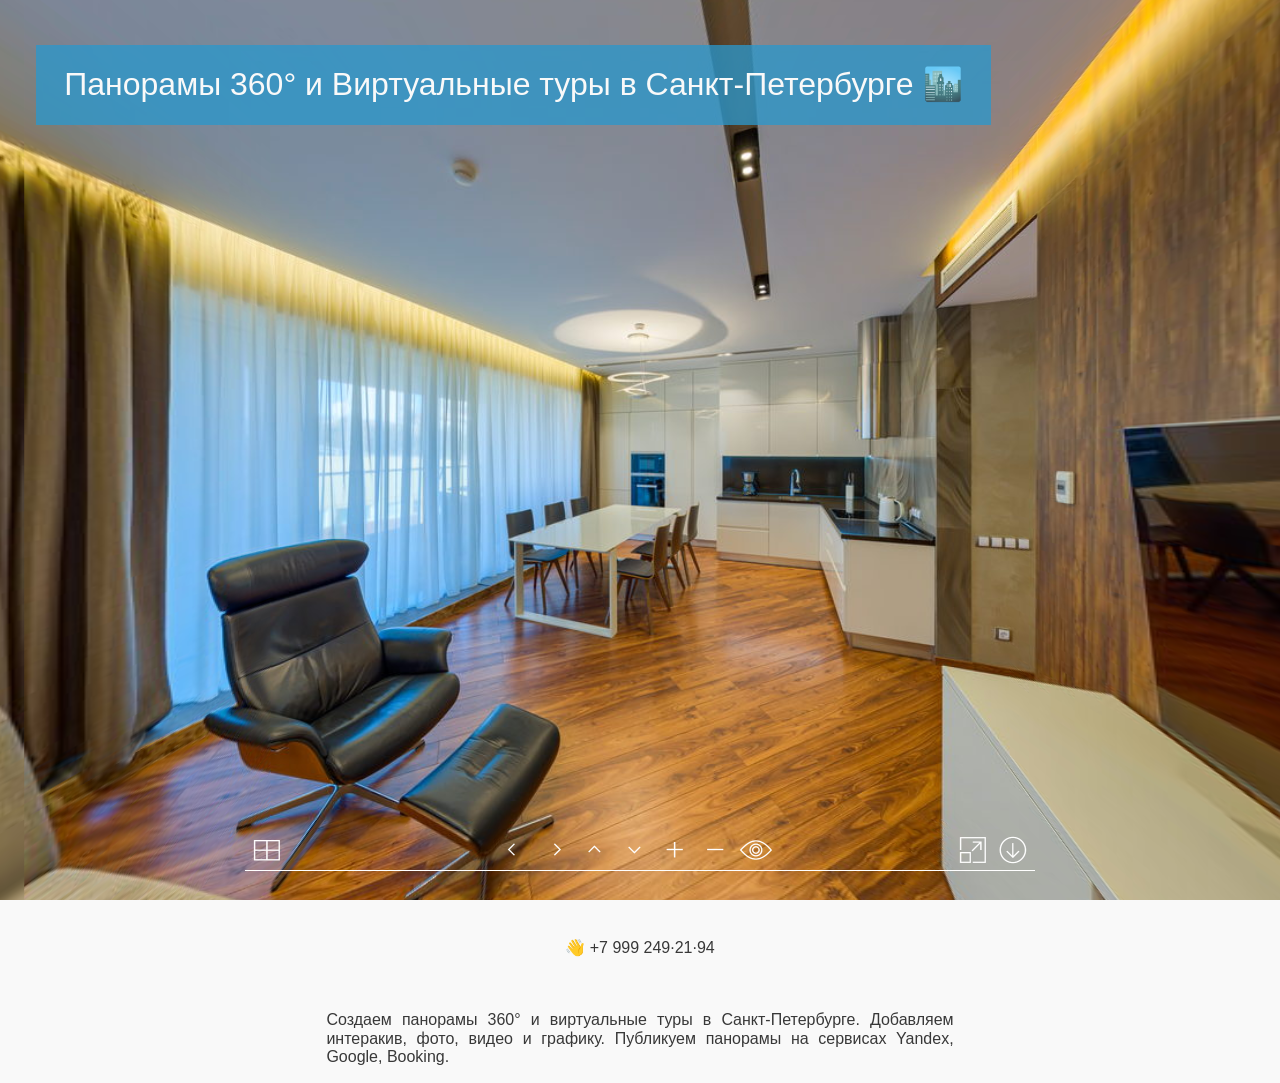
<file: index.html>
﻿<!DOCTYPE html>
<html>
<head>
	<title>Панорамы 360&#176; и Виртуальные туры в Санкт-Петербурге</title>
	<meta name="viewport" content="width=device-width, initial-scale=1.0, minimum-scale=1.0, maximum-scale=1.0, viewport-fit=cover" />
	<meta name="apple-mobile-web-app-capable" content="yes" />
	<meta name="apple-mobile-web-app-status-bar-style" content="black" />
	<meta name="mobile-web-app-capable" content="yes" />
	<meta http-equiv="Content-Type" content="text/html;charset=utf-8" />
	<meta http-equiv="x-ua-compatible" content="IE=edge" />

	<link rel="icon" type="image/svg+xml" sizes="any" href="favicon/icon.svg">
	<link rel="icon" type="image/png" sizes="512x512" href="android-chrome-512x512.png">
	<link rel="icon" type="image/png" sizes="192x192" href="favicon/android-chrome-192x192.png">
	<link rel="icon" type="image/png" sizes="180x180" href="favicon/apple-touch-icon.png">
	
	<link rel="stylesheet" href="css/normalize.css">
	<link rel="stylesheet" href="css/style.css">
	
	<!-- Yandex.Metrika counter -->
	<script type="text/javascript" >
	(function(m,e,t,r,i,k,a){m[i]=m[i]||function(){(m[i].a=m[i].a||[]).push(arguments)};
		m[i].l=1*new Date();k=e.createElement(t),a=e.getElementsByTagName(t)[0],k.async=1,k.src=r,a.parentNode.insertBefore(k,a)})
	(window, document, "script", "https://mc.yandex.ru/metrika/tag.js", "ym");

	ym(75306943, "init", {
		clickmap:true,
		trackLinks:true,
		accurateTrackBounce:true,
		webvisor:true
	});
	</script>
	<noscript><div><img src="https://mc.yandex.ru/watch/75306943" style="position:absolute; left:-9999px;" alt="" /></div></noscript>
	<!-- /Yandex.Metrika counter -->
</head>
<body>

	<script src="/360/vtour/tour.js"></script>
	<div id="pano">
		<noscript><table style="width:100%;height:90%;"><tr style="vertical-align:middle;"><td><div style="text-align:center;">ERROR:<br/><br/>Javascript not activated<br/><br/></div></td></tr></table></noscript>
		<script>
		embedpano({swf:"/360/vtour/tour.swf", xml:"/360/vtour/tour.xml", target:"pano", html5:"auto", mobilescale:1.0, passQueryParameters:true});
		</script>
	</div>
	<div class="on_pano">
		<h1>Панорамы 360&#176; и Виртуальные туры в Санкт&#8209;Петербурге 🏙️</h1>
	</div>
	<div class="phone_wrap">
		<p><a class="phone" href="tel:+79992492194">👋 +7 999 249·21·94</a></p>
	</div>
	<div class="text_wrap">
		<p>Создаем панорамы 360° и виртуальные туры в Санкт-Петербурге. Добавляем интеракив, фото, видео и графику. Публикуем панорамы на сервисах Yandex, Google, Booking.</p>
	</div>

</body>
</html>
</file>
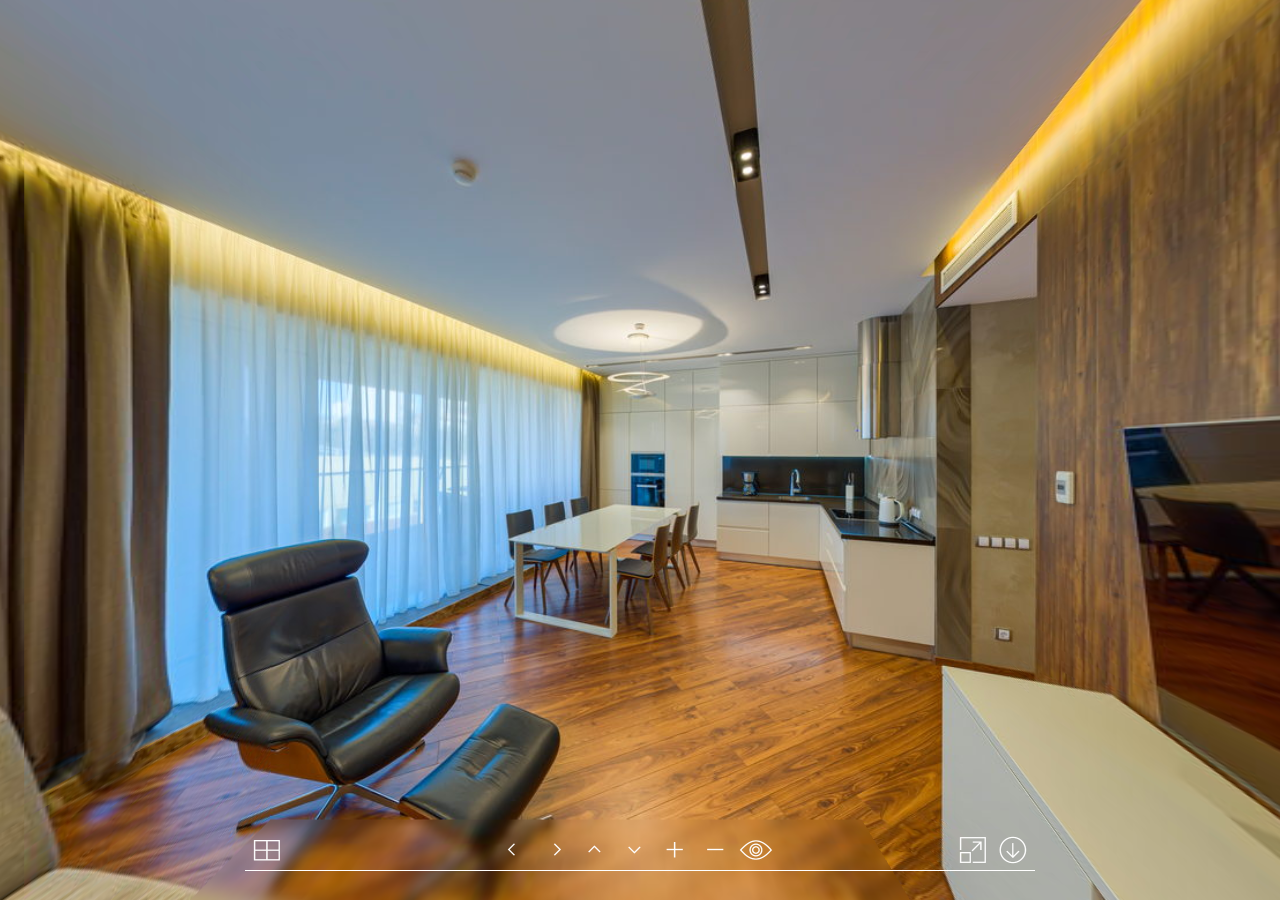
<file: 360/vtour/index.html>
﻿<!DOCTYPE html>
<html>
<head>
	<title>krpano - chill_camellia</title>
	<meta name="viewport" content="width=device-width, initial-scale=1.0, minimum-scale=1.0, maximum-scale=1.0, viewport-fit=cover" />
	<meta name="apple-mobile-web-app-capable" content="yes" />
	<meta name="apple-mobile-web-app-status-bar-style" content="black" />
	<meta name="mobile-web-app-capable" content="yes" />
	<meta http-equiv="Content-Type" content="text/html;charset=utf-8" />
	<meta http-equiv="x-ua-compatible" content="IE=edge" />
	<style>
		html { height:100%; }
		body { height:100%; overflow:hidden; margin:0; padding:0; font-family:Arial, Helvetica, sans-serif; font-size:16px; color:#FFFFFF; background-color:#000000; }
	</style>
</head>
<body>

<script src="tour.js"></script>

<div id="pano" style="width:100%;height:100%;">
	<noscript><table style="width:100%;height:100%;"><tr style="vertical-align:middle;"><td><div style="text-align:center;">ERROR:<br/><br/>Javascript not activated<br/><br/></div></td></tr></table></noscript>
	<script>
		embedpano({swf:"tour.swf", xml:"tour.xml", target:"pano", html5:"auto", mobilescale:1.0, passQueryParameters:true});
	</script>
</div>

</body>
</html>
</file>
<file: css/style.css>
html { 
    /*height:100vh;*/
}

body {
    margin:0;
    padding:0;
    font-family:"Trebuchet MS", Helvetica, sans-serif;
    font-size:1rem;
    font-weight: 200;
    color: #383838;
    background-color: #f9f9f9;
}

.on_pano {
    z-index: 50;
    position: absolute;
    top: 5vh;
    left: 2.81vw;
    margin-left: auto;
    margin-right: auto;
    padding: 0 1.77rem 0 1.77rem;
    background-color: rgba(44, 151 , 204, .77);
}

.on_pano h1 {
    text-align: center;
    font-weight: 100;
    font-stretch: ultra-expanded;
    color: #f9f9f9;
}

#pano {
    width: 100%;
    height: 100vh;
    z-index: 30;
}

.phone_wrap {
    text-align: center;
    padding: 1.41rem;
}

.phone{
    text-decoration: none;
    color: #383838;
}

.text_wrap {
    width: 49vw;
    text-align: justify;
    margin-left: auto;
    margin-right: auto;
}
</file>
